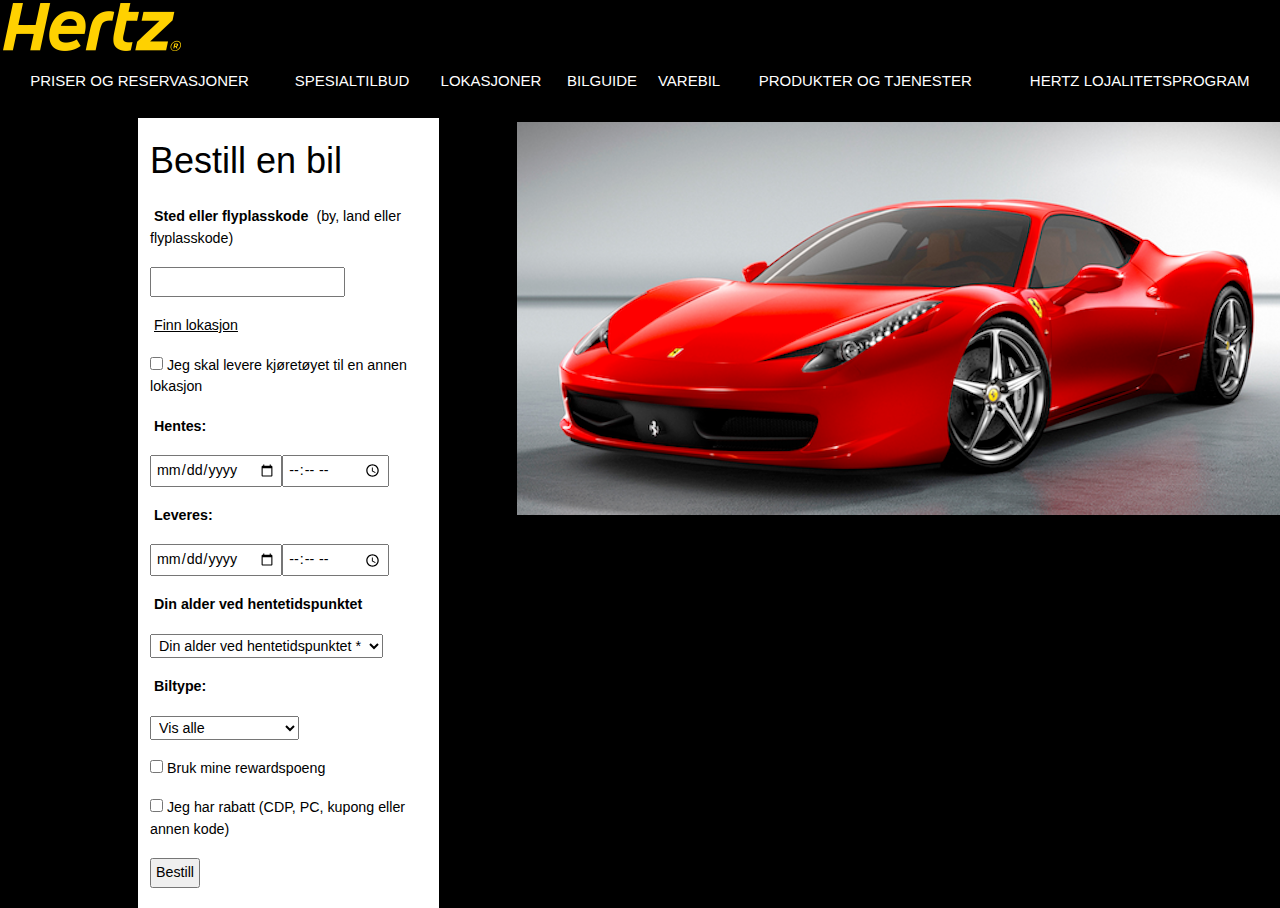
<file: WebContent/WEB-INF/index.html>
<!DOCTYPE html>
<html>
<head>
<meta charset="ISO-8859-1">
<title>Bil</title>
<link rel="stylesheet" type="text/css" href="style.css">
<link rel="stylesheet" href="https://www.w3schools.com/w3css/4/w3.css">
</head>
<body>
<table id="logo">
<tr><td><a href="index.html"><img src="images/logo_hertz_app.png"></a></td></tr>
</table>
<div class="w3-header w3-black">
<table id="topMenu">
<tr>
	<td><a href="notImplemented.html">PRISER OG RESERVASJONER</a></td>
	<td><a href="notImplemented.html">SPESIALTILBUD</a></td>
	<td><a href="notImplemented.html">LOKASJONER</a></td>
	<td><a href="bilguide.html">BILGUIDE</a></td>
	<td><a href="notImplemented.html">VAREBIL</a></td>
	<td><a href="notImplemented.html">PRODUKTER OG TJENESTER</a></td>
	<td><a href="notImplemented.html">HERTZ LOJALITETSPROGRAM</a></td>
</tr>
</table>
</div>
<div class="container">
<div class="order">
<form action="order.html">
	<h1>Bestill en bil</h1>
	<p><b>Sted eller flyplasskode</b> (by, land eller flyplasskode)</p>
	<p><input type="text" name="place"></p>
	<p><a href="">Finn lokasjon</a></p>
	<p><input type="checkbox" name="otherLocation"> Jeg skal levere kj�ret�yet til en annen lokasjon </p> 
	<p><b>Hentes:</b></p>
	<p><input type="date" name="pickupDate"><input type="time" name="pickupTime"></p>
	<p><b>Leveres:</b></p>
	<p><input type="date" name="deliveryDate"><input type="time" name="deliveryTime"></p>
	<p><b>Din alder ved hentetidspunktet</b></p>
	<p>
		<select>
			<option value="age">Din alder ved hentetidspunktet *</option>
  			<option value="over70">70+**</option>
  			<option value="30to69">30-69</option>
  			<option value="29">29</option>
  			<option value="28">28</option>
  			<option value="27">27</option>
  			<option value="26">26</option>
  			<option value="25">25</option>
  			<option value="24">24*</option>
  			<option value="23">23*</option>
  			<option value="22">22*</option>
  			<option value="21">21*</option>
  			<option value="20">20*</option>
  			<option value="19">19*</option>
  			<option value="18">18*</option>
  		</select>
  	</p>
  	<p><b>Biltype:</b></p>
  	<p>
  		<select>
  			<option value="showAll">Vis alle</option>
  			<option value="familyCollection">Family Collection</option>
  			<option value="greenCollection">Green Collection</option>
  			<option value="funCollection">Fun Collection</option>
  			<option value="prestigeCollection">Prestige Collection</option>
  			<option value="vans">Varebiler</option>
  		</select>
  	</p>
  	<p><input type="checkbox" name="rewards"> Bruk mine rewardspoeng</p>
  	<p><input type="checkbox" name="discount"> Jeg har rabatt (CDP, PC, kupong eller annen kode)</p>
  	<p><input type="submit" name="order" value="Bestill"></p>
</form>
</div>

<div class="image">
	<img src="images/458.png" alt="Bil Klasse Ultra">
</div>
</div>
</body>
</html>
</file>
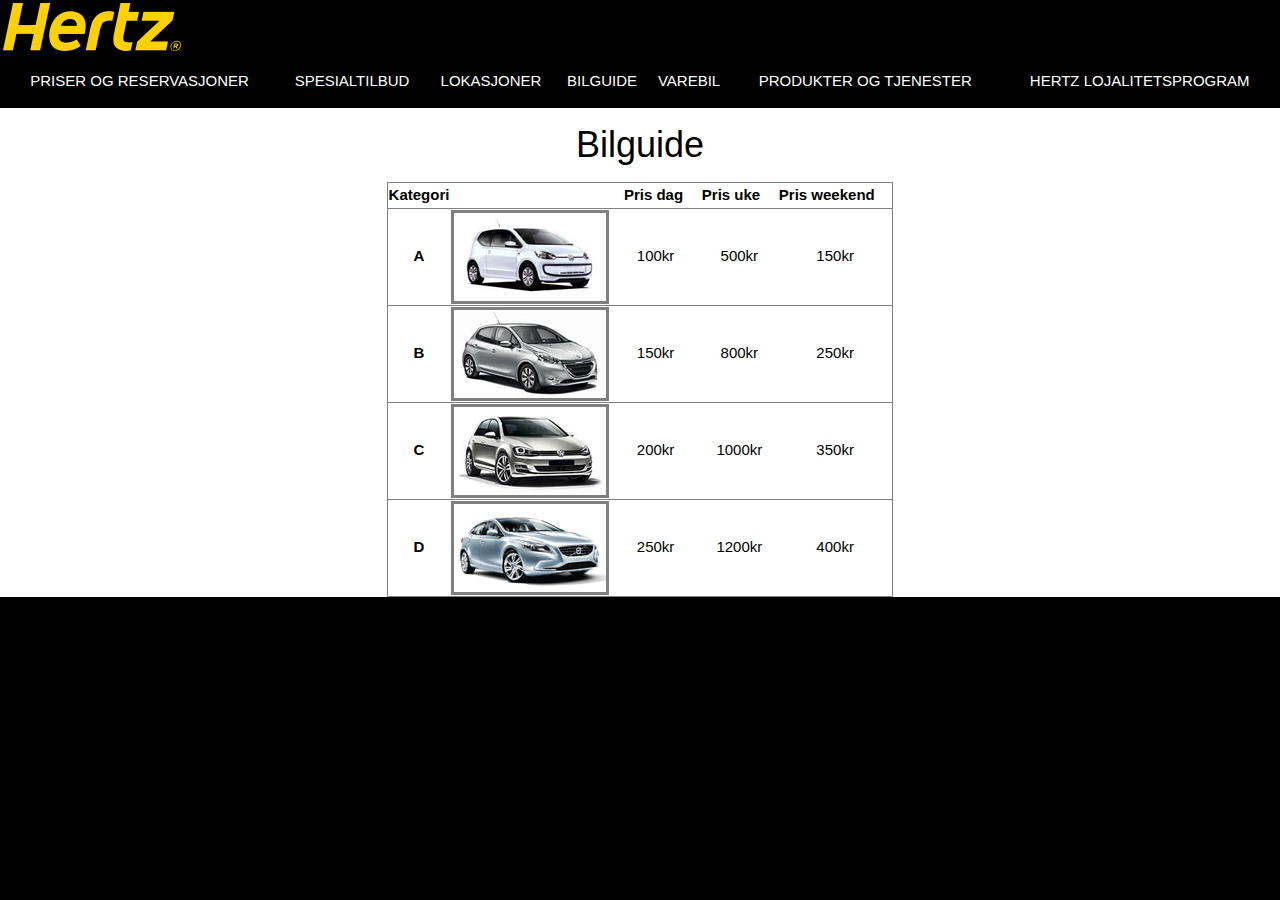
<file: WebContent/WEB-INF/bilguide.html>
<!DOCTYPE html>
<html>
<head>
<meta charset="ISO-8859-1">
<title>Bilguide</title>
<link rel="stylesheet" type="text/css" href="style.css">
<link rel="stylesheet" href="https://www.w3schools.com/w3css/4/w3.css">
</head>
<body>
<table id="logo">
<tr><td><a href="index.html"><img src="images/logo_hertz_app.png"></a></td></tr>
</table>
<div class="w3-header w3-black">
<table id="topMenu">
<tr>
	<td><a href="notImplemented.html">PRISER OG RESERVASJONER</a></td>
	<td><a href="notImplemented.html">SPESIALTILBUD</a></td>
	<td><a href="notImplemented.html">LOKASJONER</a></td>
	<td><a href="bilguide.html">BILGUIDE</a></td>
	<td><a href="notImplemented.html">VAREBIL</a></td>
	<td><a href="notImplemented.html">PRODUKTER OG TJENESTER</a></td>
	<td><a href="notImplemented.html">HERTZ LOJALITETSPROGRAM</a></td>
</tr>
</table>
</div>
<div class="w3-container w3-white">
<h1 class="headerCenter">Bilguide</h1>
<table class="center">
<tr>
	<th>Kategori</th>
	<th></th>
	<th>&nbsp &nbspPris dag &nbsp &nbsp</th>
	<th>Pris uke &nbsp &nbsp </th>
	<th>Pris weekend &nbsp &nbsp </th>
</tr>
<tr>
	<td><b>A</b></td>
	<td><a href="order.html"><img class="biltype" src="images/a.jpg" alt="Bil klasse A"></a></td>
	<td>100kr</td>
	<td>500kr</td>
	<td>150kr</td>
</tr>
<tr>
	<td><b>B</b></td>
	<td><a href="order.html"><img class="biltype" src="images/b.jpg" alt="Bil klasse B"></a></td>
	<td>150kr</td>
	<td>800kr</td>
	<td>250kr</td>
</tr>
<tr>
	<td><b>C</b></td>
	<td><a href="order.html"><img class="biltype" src="images/c.jpg" alt="Bil klasse C"></a></td>
	<td>200kr</td>
	<td>1000kr</td>
	<td>350kr</td>
</tr>
<tr>
	<td><b>D</b></td>
	<td><a href="order.html"><img class="biltype" src="images/d.jpg" alt="Bil klasse D"></a></td>
	<td>250kr</td>
	<td>1200kr</td>
	<td>400kr</td>
</tr>

</table>
</div>
<div class="test"></div>
</body>

</html>
</file>
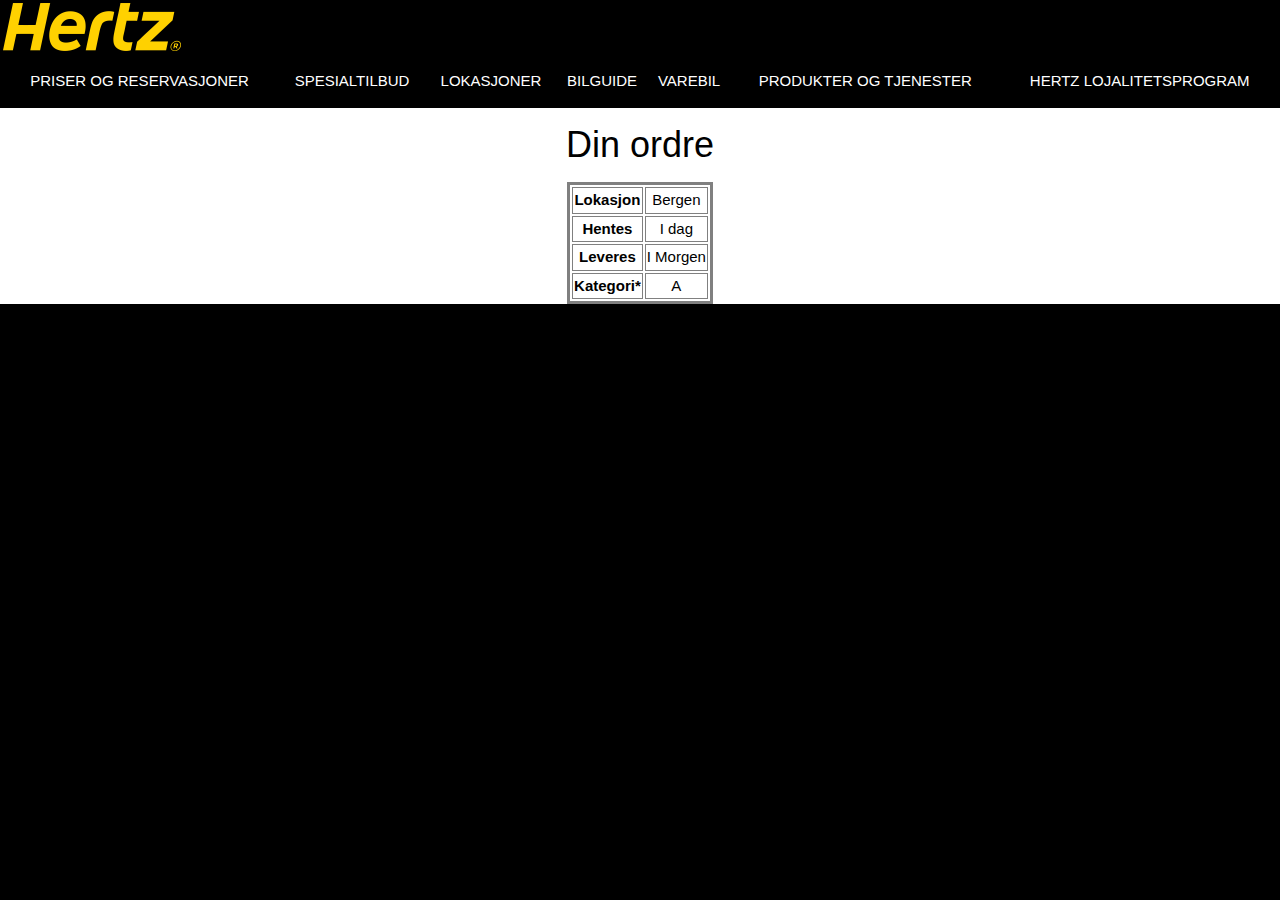
<file: WebContent/WEB-INF/order.html>
<!DOCTYPE html>
<html>
<head>
<meta charset="ISO-8859-1">
<title>Ordre</title>
<link rel="stylesheet" type="text/css" href="style.css">
<link rel="stylesheet" href="https://www.w3schools.com/w3css/4/w3.css">
</head>
<body>
<table id="logo">
<tr><td><a href="index.html"><img src="images/logo_hertz_app.png"></a></td></tr>
</table>
<div class="w3-header w3-black">
<table id="topMenu">
<tr>
	<td><a href="notImplemented.html">PRISER OG RESERVASJONER</a></td>
	<td><a href="notImplemented.html">SPESIALTILBUD</a></td>
	<td><a href="notImplemented.html">LOKASJONER</a></td>
	<td><a href="bilguide.html">BILGUIDE</a></td>
	<td><a href="notImplemented.html">VAREBIL</a></td>
	<td><a href="notImplemented.html">PRODUKTER OG TJENESTER</a></td>
	<td><a href="notImplemented.html">HERTZ LOJALITETSPROGRAM</a></td>
</tr>
</table>
</div>
<div class="w3-container w3-white">
<h1 style="text-align: center">Din ordre</h1>
<table class="center2">
<tr>
	<td><b>Lokasjon</b></td>
	<td>Bergen</td>
</tr>
<tr>
	<td><b>Hentes</b></td>
	<td>I dag</td>
	
</tr>
<tr>
	<td><b>Leveres</b></td>
	<td>I Morgen</td>
	
</tr>
<tr>
	<td><b>Kategori*</b></td>
	<td>A </td>
	
</tr>
</table>
</div>
</body>
</html>
</file>
<file: WebContent/WEB-INF/style.css>
@charset "ISO-8859-1";

body{
	background-color: black;
}

html *{
	font-family: arial;
}

p{
	font-size: 95%;
}

.headerCenter{
	text-align: center;
}

#topMenu a{
	display: block;
	text-decoration: none; 
}


#topMenu{
	background-color: black;
	font: helvetica;
	color: white;
	width: 100%;
	text-align: center;
}

#topMenu td{
	height: 50px;
}

#topMenu td:hover{
	background-color: #ffd100;
	color: black;
}

table.center{
	margin-left: auto;
	margin-right: auto;
	border-style: solid;
	border-color: gray;
	text-align: center;
}

table.center, tr{
	border-collapse: collapse;
	border: 1px solid gray;
}

table.center2{
	margin-left: auto;
	margin-right: auto;
	border-style: solid;
	border-color: gray;
	text-align: center;
}

.test{
	margin-top: 100px;
}

.center2 table{
	border: 1px solid gray;
}
.center2 tr{
	border: 1px solid gray;
}
.center2 td{
	border: 1px solid gray;
}


img.biltype{
	border-style: solid;
	border-color: gray;
}

img.biltype:hover{
	heigth: 105%;
	width: 105%;
}

.container{
	margin: auto;
	width: 80%;
	padding: 10px;
}

.container *{
	padding: 2px 4px;
}

.order {
	float: left;
	width: 30%;
	background-color: white;
}

.image {
	float: left;
	margin-left: 70px;
	width: 50%;
}
</file>
